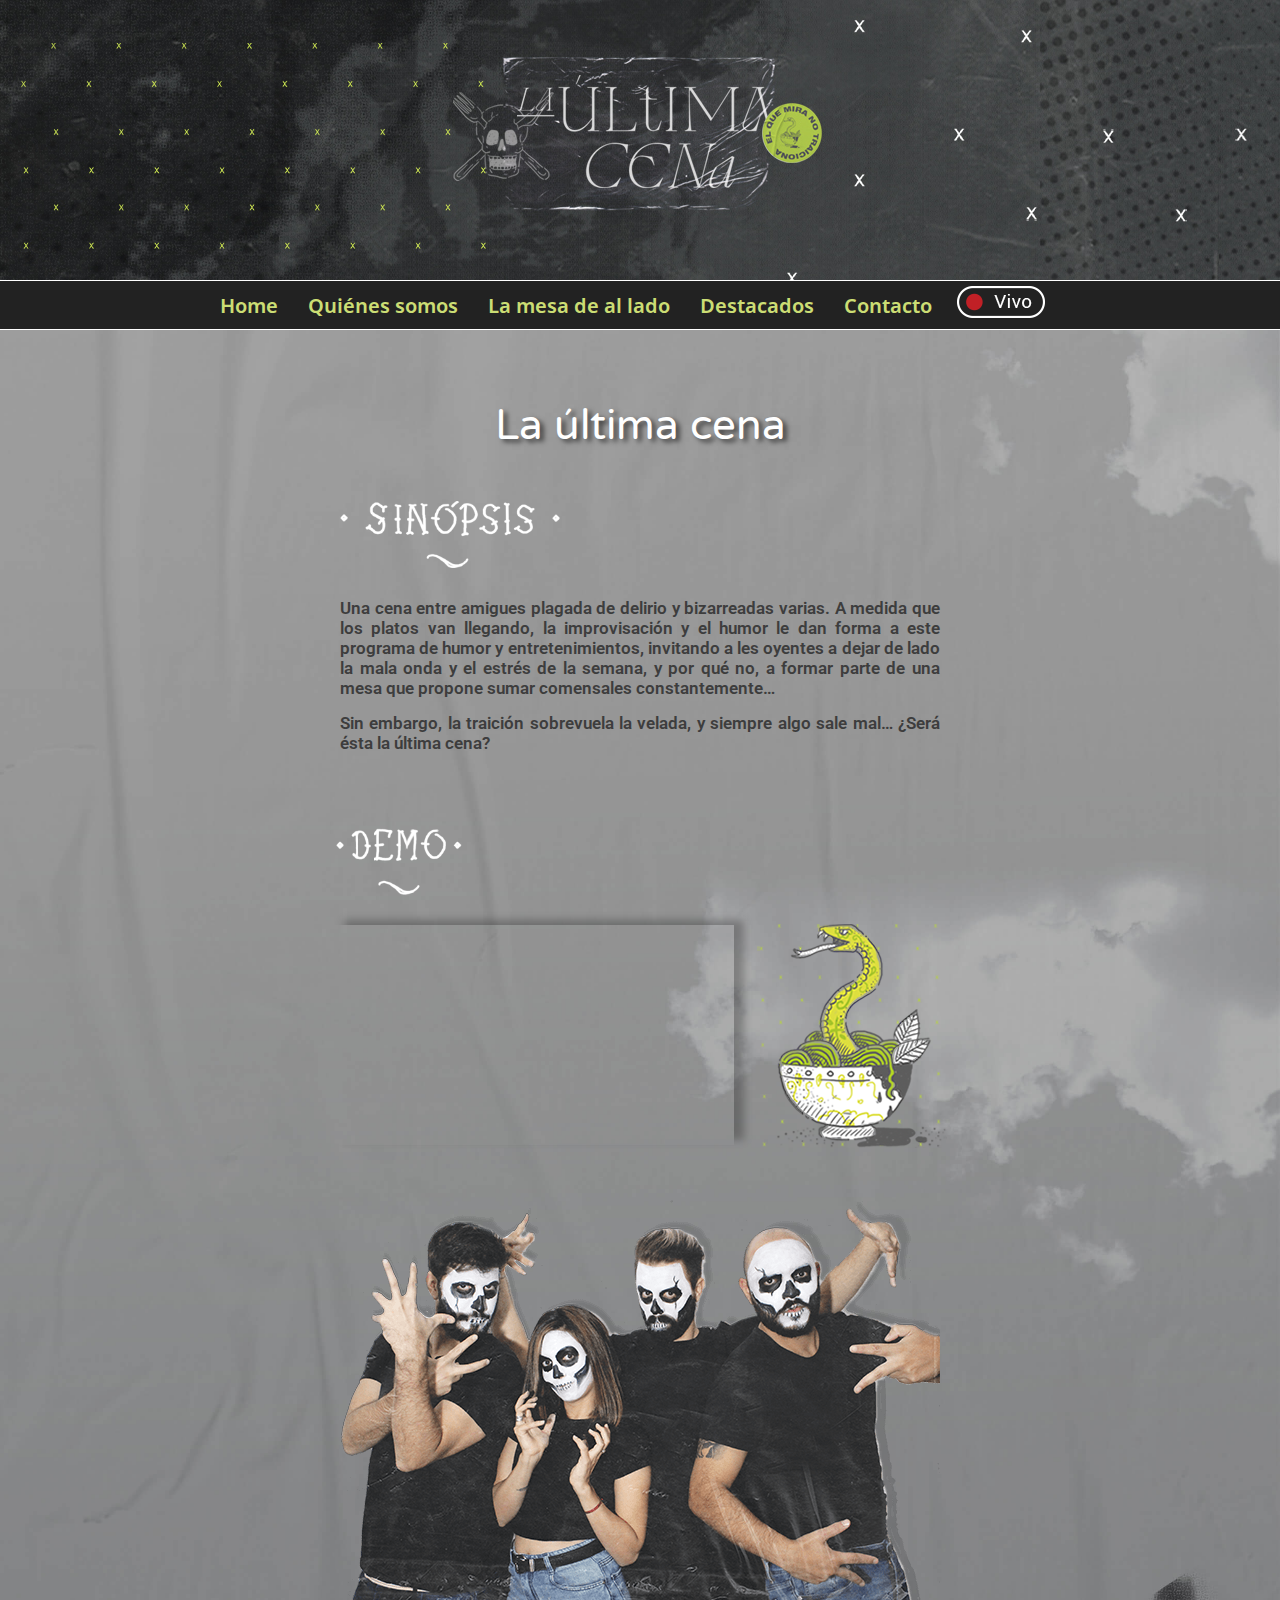
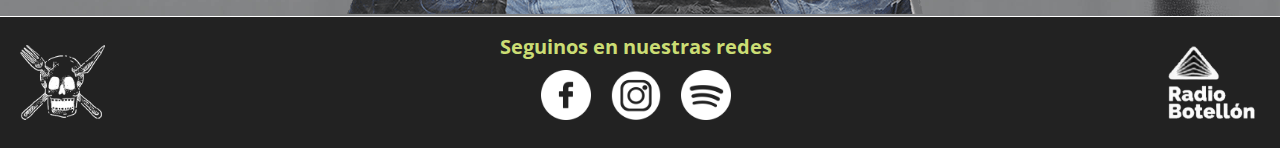
<file: index.html>
<!DOCTYPE html>
<html lang="es">

<head>
    <meta charset="UTF-8">
    <meta http-equiv="X-UA-Compatible" content="IE=edge">
    <meta name="viewport" content="width=device-width, initial-scale=1.0">
    <link href="https://cdn.jsdelivr.net/npm/bootstrap@5.0.2/dist/css/bootstrap.min.css" rel="stylesheet" integrity="sha384-EVSTQN3/azprG1Anm3QDgpJLIm9Nao0Yz1ztcQTwFspd3yD65VohhpuuCOmLASjC" crossorigin="anonymous">
    <link rel="stylesheet" href="https://cdnjs.cloudflare.com/ajax/libs/animate.css/4.1.1/animate.min.css"/>
    <link rel="stylesheet" href="./css/style.css">
    <link rel="shortcut icon" href="./img/favicon.png">
    <meta name="description" content="La última cena es un programa de humor y entretenimientos, plagado de delirio y bizarredas, que te invita a dejar de lado el estrés de la semana">
    <meta name="keywords" content="LA ULTIMA CENA, DEMO, HUMOR, RADIO">  
    <title>La última cena</title>
</head>

<body>
    <div class="grilla-index">
        <header>
            <nav>
                <ul>
                    <li><a href="./index.html">Home</a></li>
                    <li><a href="./secciones/quienesSomos.html">Quiénes somos</a></li>
                    <li><a href="./secciones/laMesaDeAlLado.html">La mesa de al lado</a></li>
                    <li><a href="./secciones/destacados.html">Destacados</a></li>
                    <li><a href="./secciones/contacto.html">Contacto</a></li>
                    <li class="vivo">
                        <a href="https://youtu.be/FveYMfj-dJQ" target="_blank"><img src="./img/vivo.png"
                        alt="link al vivo en youtube"></a>
                    </li>
                </ul>
            </nav>
        </header>

        <main class="main-index">
            <div class="main-index__grilla">
                <section class="titulo-index">
                    <h1 class="animate__animated animate__fadeInDown">La última cena</h1>
                </section>
                <section class="sinopsis">
                        <img src="./img/index/sinopsis.png" alt="Sinopsis">
                        <p class="sinopsis__texto">Una cena entre amigues plagada de delirio y bizarreadas varias. A medida que los platos van llegando, la improvisación y el humor le dan forma a este programa de humor y entretenimientos, invitando a les oyentes a dejar de lado la mala onda y el estrés de la semana, y por qué no, a formar parte de una mesa que propone sumar comensales constantemente…
                        </p>
                        <p class="sinopsis__texto">Sin embargo, la traición sobrevuela la velada, y siempre algo sale mal…
                        ¿Será ésta la última cena?
                        </p>
                </section>
                <section class="serpiente">
                    <picture>
                        <source media="(min-width: 1300px)" srcset="./img/index/serpiente-L.png">
                        <source media="(min-width: 768px)" srcset="./img/index/serpiente-M.png">
                        <source media="(min-width: 500px)" srcset="./img/index/serpiente-S.png">
                        <img src="./img/index/serpiente-XS.png" alt="Serpiente">
                    </picture>
                </section>

                <section class="demo">
                        <img src="./img/index/demo.png" alt="Demo">
                        <iframe src="https://player.vimeo.com/video/754058300?embedparameter=value" frameborder="0" allowfullscreen></iframe>
                </section>
                
                <section class="fotoPose">
                    <picture>
                        <source media="(min-width: 1024px)" srcset="./img/index/fotoPose-L.png">
                        <source media="(min-width: 768px)" srcset="./img/index/fotoPose-M.png">
                        <source media="(min-width: 500px)" srcset="./img/index/fotoPose-S.png">
                        <img src="./img/index/fotoPose-XS.png" alt="Foto Pose">
                    </picture>
                </section>
            </div>
        </main>

        <footer>
            <img src="./img/logoCalavera.png" alt="Logo programa">
            <div class="footer-redes">
                <h3>Seguinos en nuestras redes</h3>
                <div>
                    <a href="https://www.facebook.com/laultimacenaradio" target="_blank"><img src="./img/facebook.png" alt="Logo facebook"></a>
                    <a href="https://www.instagram.com/laultimacenafm/" target="_blank"><img src="./img/instagram.png" alt="Logo instagram"></a>
                    <a href="https://open.spotify.com/show/17M0n4ZuL0c2QqEfdHVclH" target="_blank"><img src="./img/spotify.png" alt="Logo spotify"></a>
                </div>
            </div>
            <img src="./img/logoBotellon.png" alt="Logo botellon">
        </footer>
    </div>
</body>

</html>
</file>
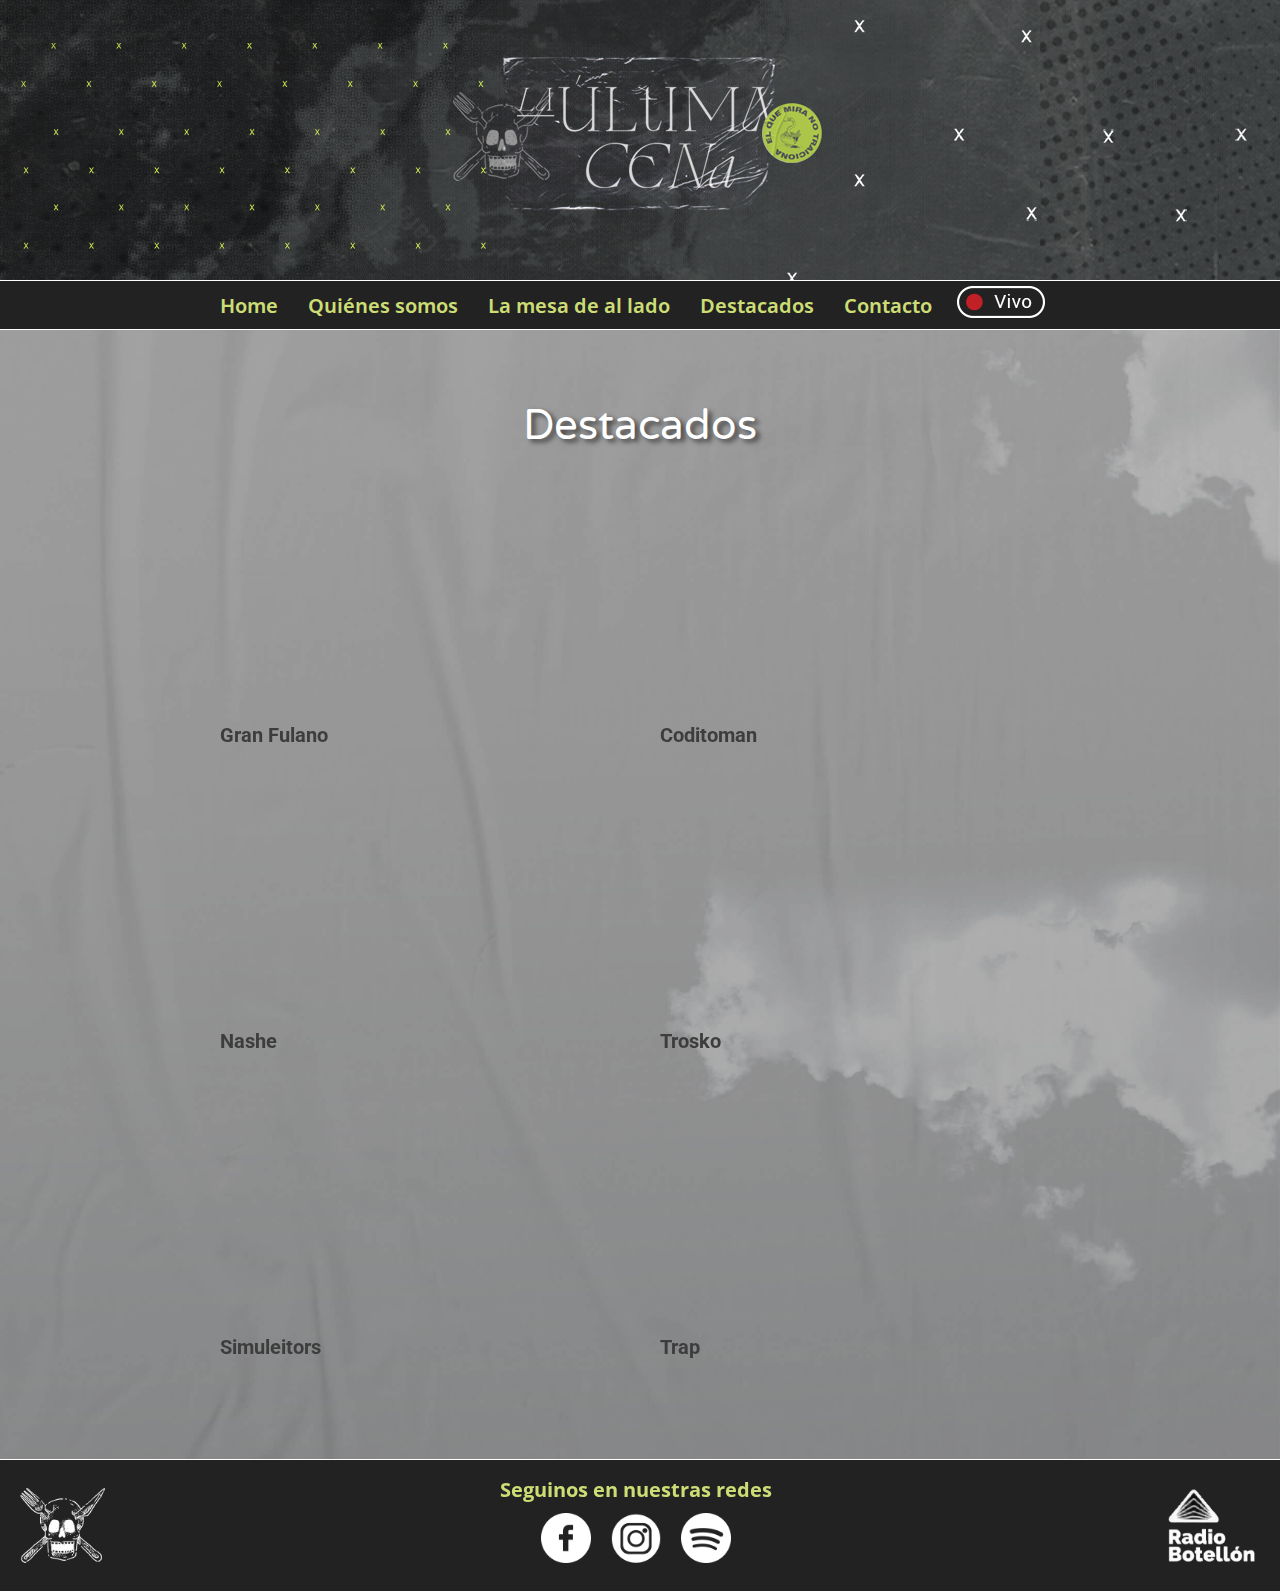
<file: secciones/destacados.html>
<!DOCTYPE html>
<html lang="es">

<head>
    <meta charset="UTF-8">
    <meta http-equiv="X-UA-Compatible" content="IE=edge">
    <meta name="viewport" content="width=device-width, initial-scale=1.0">
    <link href="https://cdn.jsdelivr.net/npm/bootstrap@5.0.2/dist/css/bootstrap.min.css" rel="stylesheet" integrity="sha384-EVSTQN3/azprG1Anm3QDgpJLIm9Nao0Yz1ztcQTwFspd3yD65VohhpuuCOmLASjC" crossorigin="anonymous">
    <link rel="stylesheet" href="../css/style.css">
    <link rel="shortcut icon" href="../img/favicon.png">
    <meta name="description" content="Reviví los momentos destacados de nuestro programa semanal La última cena">
    <meta name="keywords" content="DESTACADOS, MOMENTOS, VIDEOS, LA ULTIMA CENA"> 
    <title>Destacados | La última cena</title>
</head>

<body>
    <header>
        <nav>
            <ul>
                <li><a href="../index.html">Home</a></li>
                <li><a href="./quienesSomos.html">Quiénes somos</a></li>
                <li><a href="./laMesaDeAlLado.html">La mesa de al lado</a></li>
                <li><a href="./destacados.html">Destacados</a></li>
                <li><a href="./contacto.html">Contacto</a></li>
                <li class="vivo">
                    <a href="https://youtu.be/FveYMfj-dJQ" target="_blank"><img src="../img/vivo.png"
                    alt="link al vivo en youtube"></a>
                </li>
            </ul>
        </nav>
    </header>
    
    <main class="mainDestacados">
        <section class="destacados__texto">
            <h1>Destacados</h1>
        </section>
        <section class="videos">
            <div>
                <iframe src="https://www.youtube.com/embed/BxIaKuSciyw" title="YouTube video player" frameborder="0" allow="accelerometer; autoplay; clipboard-write; encrypted-media; gyroscope; picture-in-picture" allowfullscreen></iframe>
                <h2>Gran Fulano</h2>
            </div>
            <div>
                <iframe src="https://www.youtube.com/embed/Q9SmrCU_a_Y" title="YouTube video player" frameborder="0" allow="accelerometer; autoplay; clipboard-write; encrypted-media; gyroscope; picture-in-picture" allowfullscreen></iframe>
                <h2>Coditoman</h2>
            </div>
            <div>
                <iframe src="https://www.youtube.com/embed/2lsZ6nKaBfo" title="YouTube video player" frameborder="0" allow="accelerometer; autoplay; clipboard-write; encrypted-media; gyroscope; picture-in-picture" allowfullscreen></iframe>
                <h2>Nashe</h2>
            </div>
            <div>
                <iframe src="https://www.youtube.com/embed/Pk99doNbyJI" title="YouTube video player" frameborder="0" allow="accelerometer; autoplay; clipboard-write; encrypted-media; gyroscope; picture-in-picture" allowfullscreen></iframe>
                <h2>Trosko</h2>
            </div>
            <div>
                <iframe src="https://www.youtube.com/embed/ivpgSETmx6I" title="YouTube video player" frameborder="0" allow="accelerometer; autoplay; clipboard-write; encrypted-media; gyroscope; picture-in-picture" allowfullscreen></iframe>
                <h2>Simuleitors</h2>
            </div>
            <div>
                <iframe src="https://www.youtube.com/embed/vJLKV3jomXw" title="YouTube video player" frameborder="0" allow="accelerometer; autoplay; clipboard-write; encrypted-media; gyroscope; picture-in-picture" allowfullscreen></iframe>
                <h2>Trap</h2>
            </div>
        </section>
    </main>

    <footer>
        <img src="../img/logoCalavera.png" alt="Logo programa">
        <div class="footer-redes">
            <h3>Seguinos en nuestras redes</h3>
            <div>
                <a href="https://www.facebook.com/laultimacenaradio" target="_blank"><img src="../img/facebook.png" alt="Logo facebook"></a>
                <a href="https://www.instagram.com/laultimacenafm/" target="_blank"><img src="../img/instagram.png" alt="Logo instagram"></a>
                <a href="https://open.spotify.com/show/17M0n4ZuL0c2QqEfdHVclH" target="_blank"><img src="../img/spotify.png" alt="Logo spotify"></a>
            </div>
        </div>
        <img src="../img/logoBotellon.png" alt="Logo botellon">
    </footer>
</body>

</html>
</file>
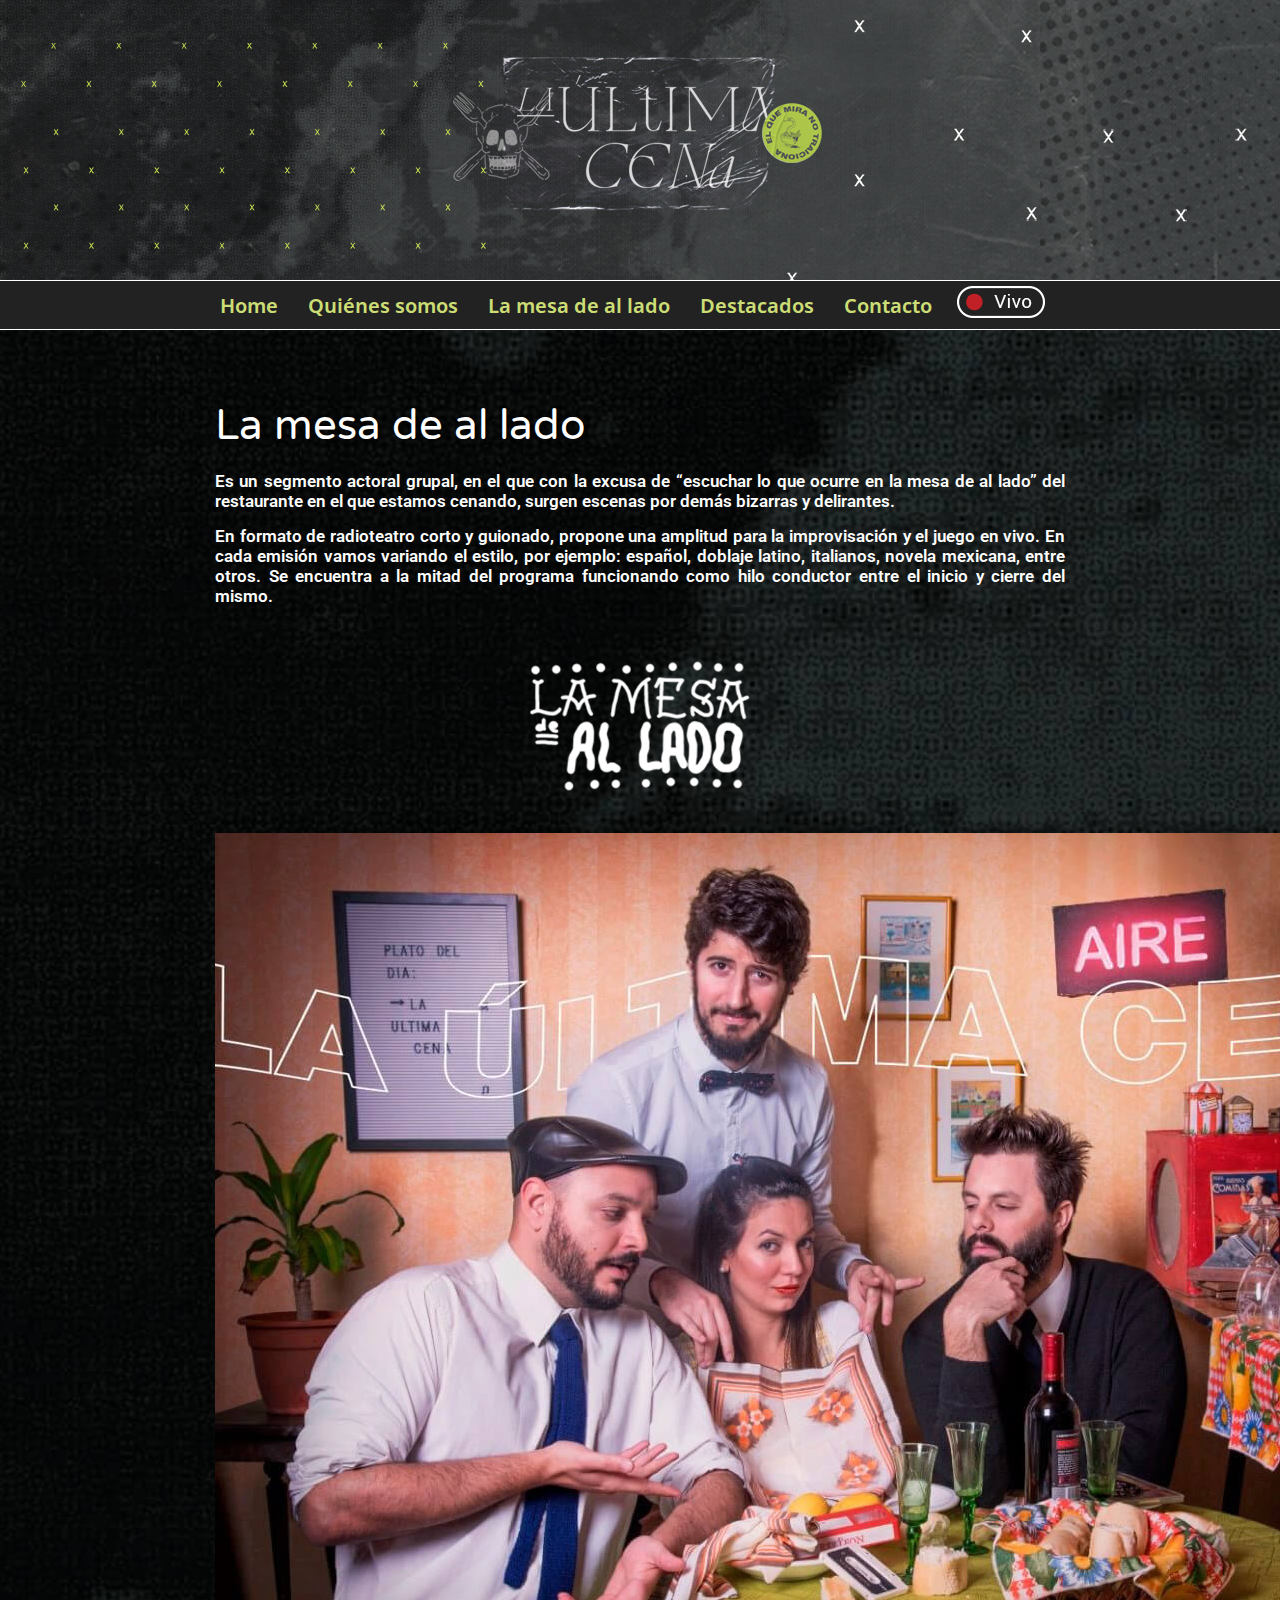
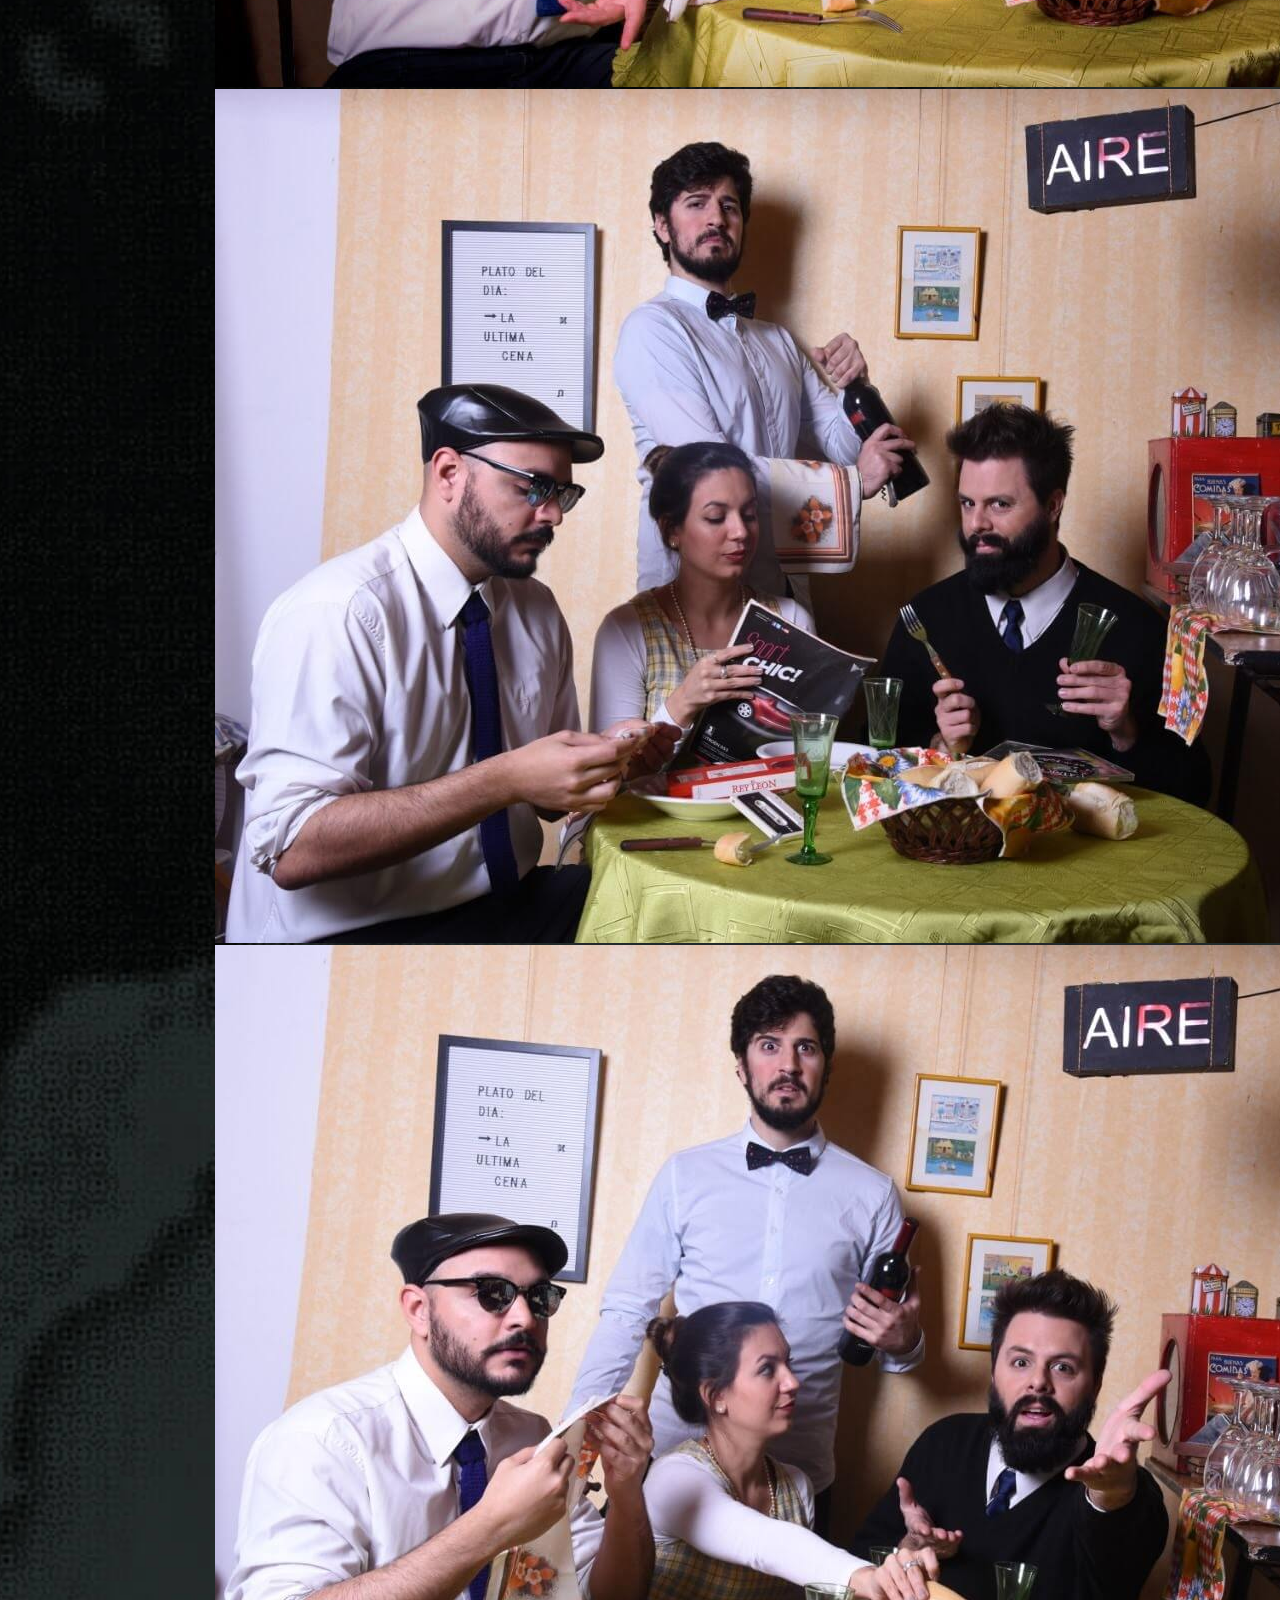
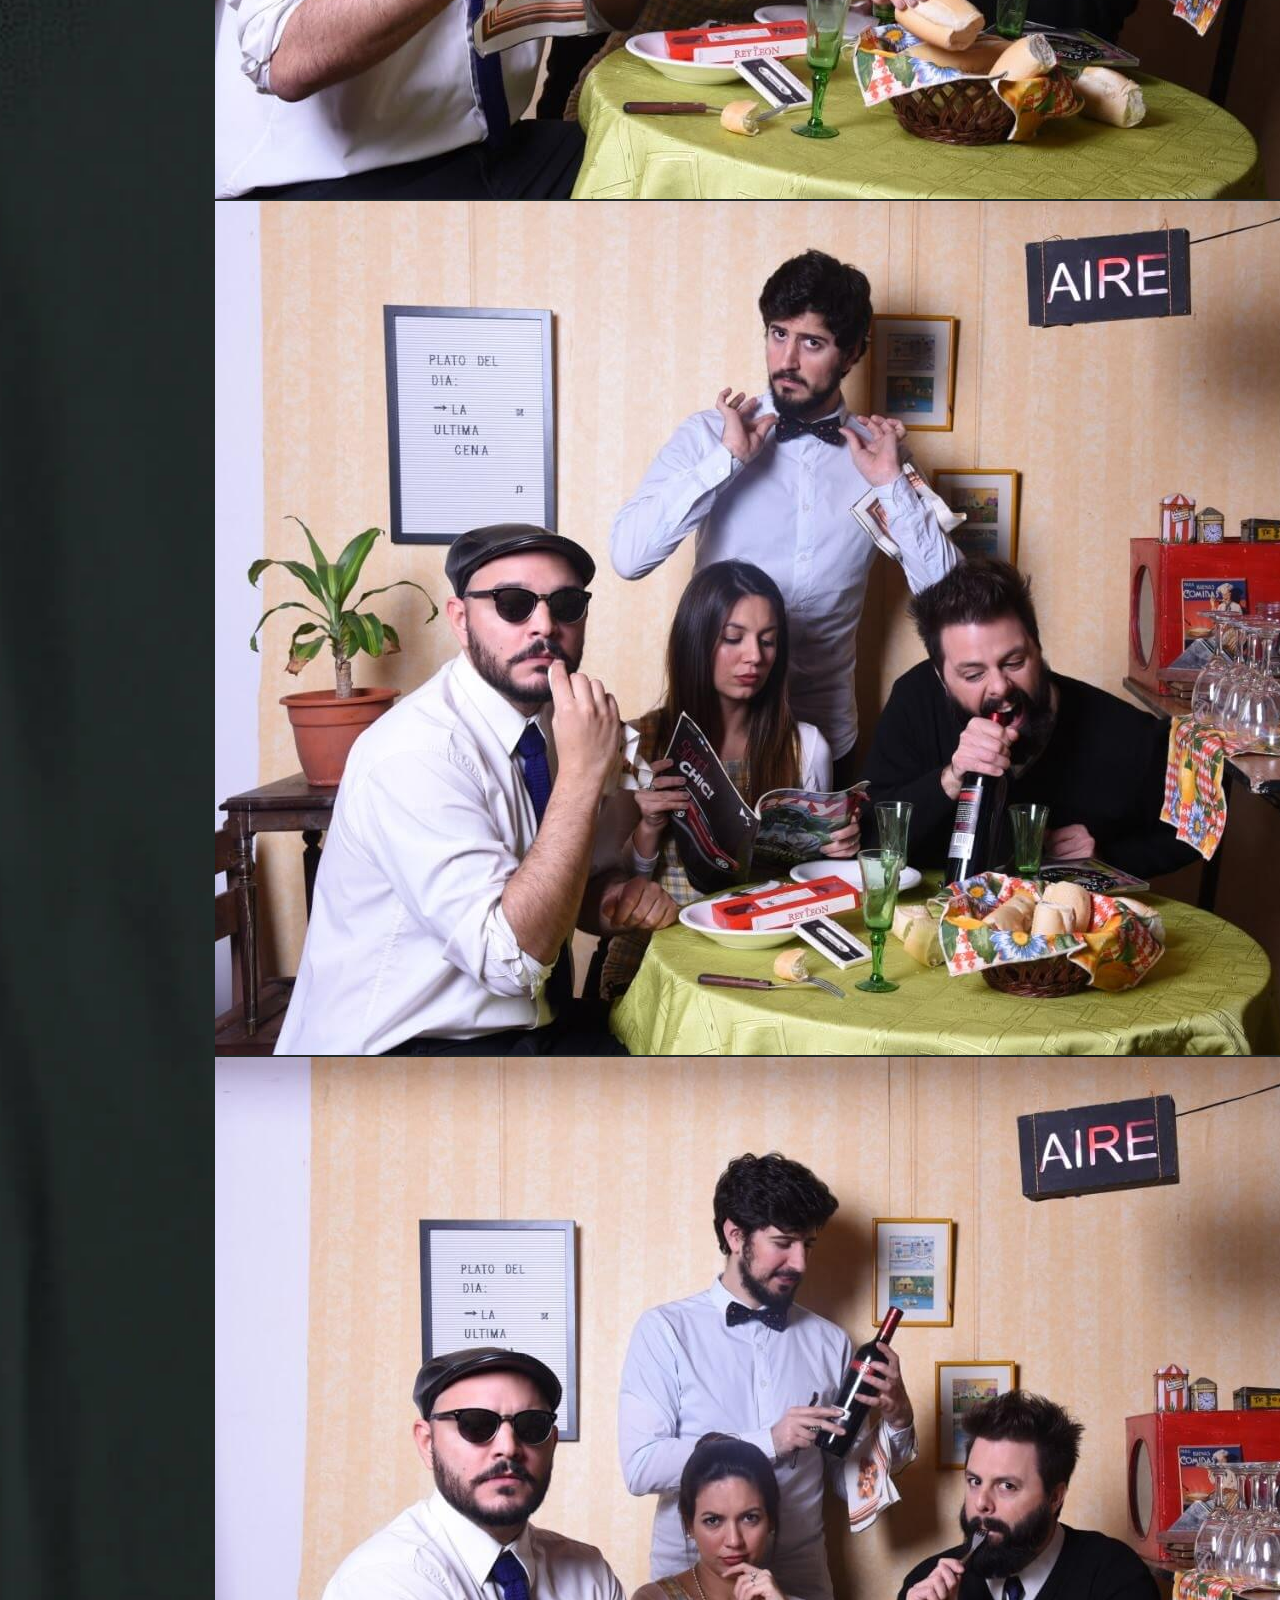
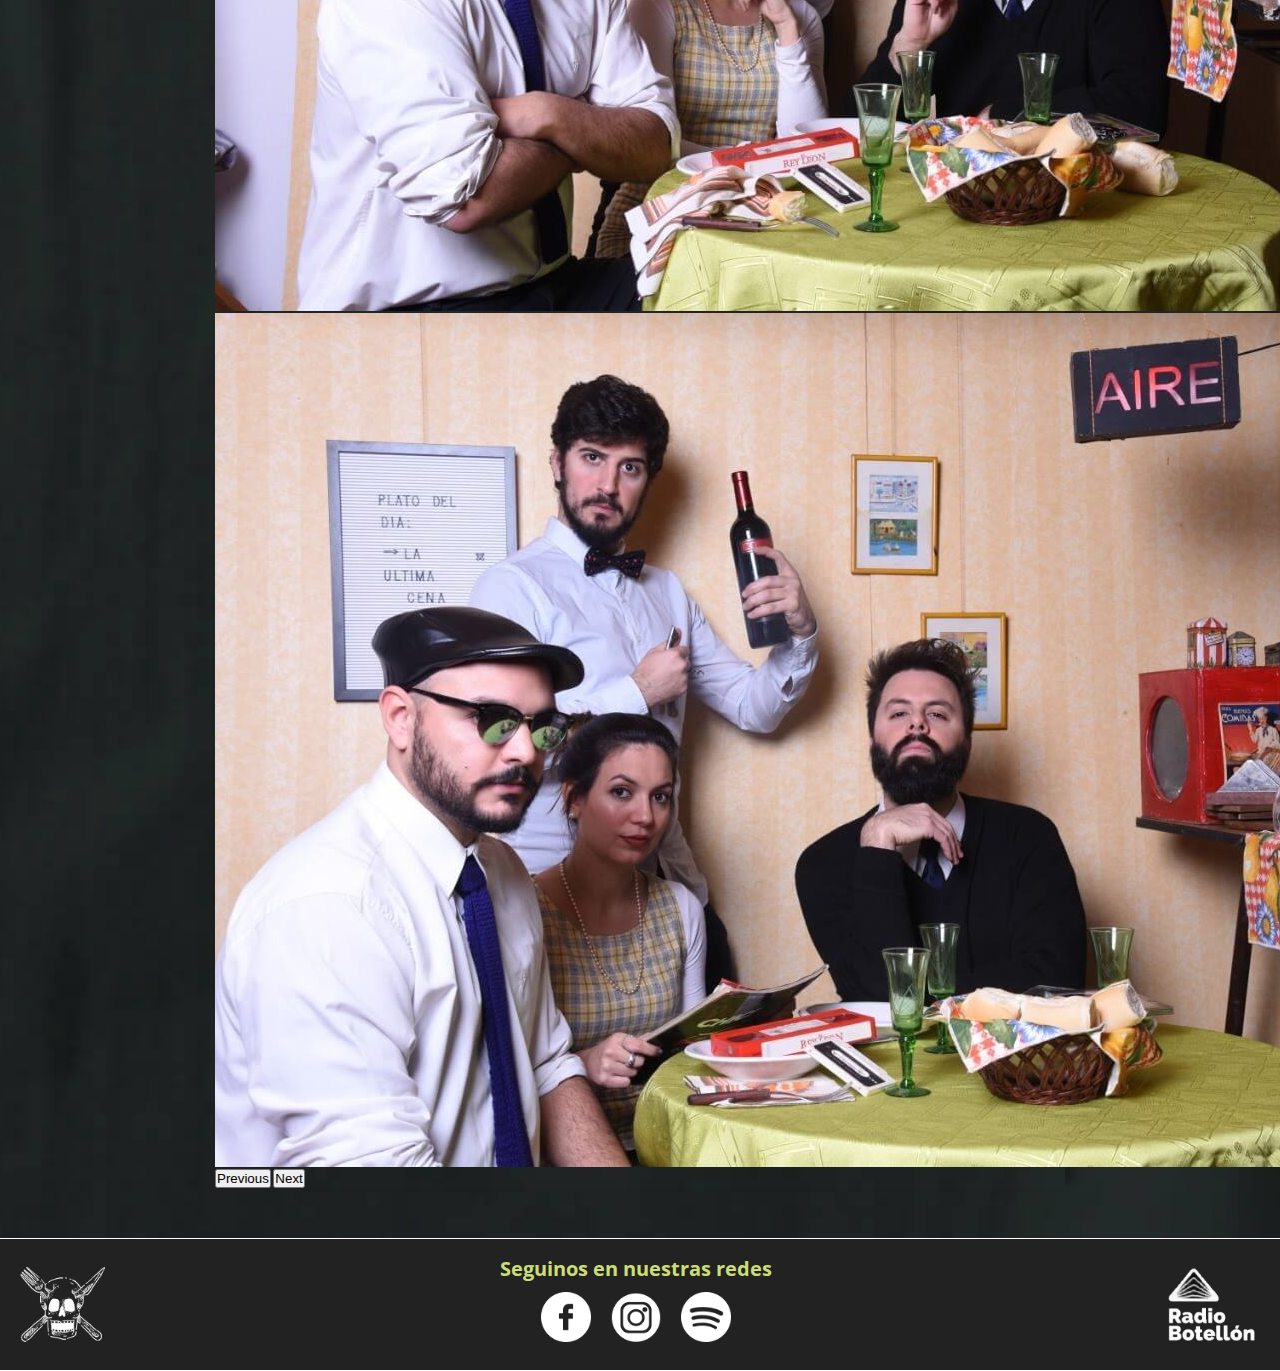
<file: secciones/laMesaDeAlLado.html>
<!DOCTYPE html>
<html lang="es">

<head>
    <meta charset="UTF-8">
    <meta http-equiv="X-UA-Compatible" content="IE=edge">
    <meta name="viewport" content="width=device-width, initial-scale=1.0">
    <link href="https://cdn.jsdelivr.net/npm/bootstrap@5.0.2/dist/css/bootstrap.min.css" rel="stylesheet" integrity="sha384-EVSTQN3/azprG1Anm3QDgpJLIm9Nao0Yz1ztcQTwFspd3yD65VohhpuuCOmLASjC" crossorigin="anonymous">
    <link rel="stylesheet" href="https://cdnjs.cloudflare.com/ajax/libs/animate.css/4.1.1/animate.min.css"/>
    <link rel="stylesheet" href="../css/style.css">
    <link rel="shortcut icon" href="../img/favicon.png"> 
    <meta name="description" content="La mesa de al lado es un segmento actoral grupal en formato de radio teatro corto, que propone una amplitud para la improvisación y el juego en vivo">
    <meta name="keywords" content="LA MESA DE AL LADO, IMPROVISACION, SEGMENTO, JUEGO">
    <title>La mesa de al lado | La última cena</title>
</head>

<body>
    <div class="grilla-mesaDeAlLado">
        <header>
            <nav>
                <ul>
                    <li><a href="../index.html">Home</a></li>
                    <li><a href="./quienesSomos.html">Quiénes somos</a></li>
                    <li><a href="./laMesaDeAlLado.html">La mesa de al lado</a></li>
                    <li><a href="./destacados.html">Destacados</a></li>
                    <li><a href="./contacto.html">Contacto</a></li>
                    <li class="vivo">
                        <a href="https://youtu.be/FveYMfj-dJQ" target="_blank"><img src="../img/vivo.png"
                        alt="link al vivo en youtube"></a>
                    </li>
                </ul>
            </nav>
        </header>
            
        <main class="main-mesa">
            <div class="main-mesa__grilla">
                <section class="mesa">
                    <h1 class="animate__animated animate__fadeInDown">La mesa de al lado</h1>
                    <p>Es un segmento actoral grupal, en el que con la excusa de “escuchar lo que ocurre en la mesa de al lado” del restaurante en el que estamos cenando, surgen escenas por demás bizarras y delirantes.</p>
                    <p>En formato de radioteatro corto y guionado, propone una amplitud para la improvisación y el juego en vivo. En cada emisión vamos variando el estilo, por ejemplo: español, doblaje latino, italianos, novela mexicana, entre otros. Se encuentra a la mitad del programa funcionando como hilo conductor entre el inicio y cierre del mismo. </p>           
                </section>
                <section class="tituloMesa-img">
                    <img src="../img/laMesaDeAlLado/laMesaDeAlLado.png" alt="La mesa de al lado">
                </section>
                <section class="album">
                    <div id="carouselExampleControls" class="carousel slide" data-bs-ride="carousel">
                        <div class="carousel-inner">
                        <div class="carousel-item active">
                            <img src="../img/laMesaDeAlLado/laMesaDeAlLado_foto01.jpg" class="d-block w-100" alt="Foto en la mesa">
                        </div>
                        <div class="carousel-item">
                            <img src="../img/laMesaDeAlLado/laMesaDeAlLado_foto02.jpg" class="d-block w-100" alt="Foto en la mesa">
                        </div>
                        <div class="carousel-item">
                            <img src="../img/laMesaDeAlLado/laMesaDeAlLado_foto03.jpg" class="d-block w-100" alt="Foto en la mesa">
                        </div>
                        <div class="carousel-item">
                            <img src="../img/laMesaDeAlLado/laMesaDeAlLado_foto04.jpg" class="d-block w-100" alt="Foto en la mesa">
                        </div>
                        <div class="carousel-item">
                            <img src="../img/laMesaDeAlLado/laMesaDeAlLado_foto05.jpg" class="d-block w-100" alt="Foto en la mesa">
                        </div>
                        <div class="carousel-item">
                            <img src="../img/laMesaDeAlLado/laMesaDeAlLado_foto06.jpg" class="d-block w-100" alt="Foto en la mesa">
                        </div>
                        </div>
                        <button class="carousel-control-prev" type="button" data-bs-target="#carouselExampleControls" data-bs-slide="prev">
                        <span class="carousel-control-prev-icon" aria-hidden="true"></span>
                        <span class="visually-hidden">Previous</span>
                        </button>
                        <button class="carousel-control-next" type="button" data-bs-target="#carouselExampleControls" data-bs-slide="next">
                        <span class="carousel-control-next-icon" aria-hidden="true"></span>
                        <span class="visually-hidden">Next</span>
                        </button>
                </section>
            </div>
        </main>

        <footer>
            <img src="../img/logoCalavera.png" alt="Logo programa">
            <div class="footer-redes">
                <h3>Seguinos en nuestras redes</h3>
                <div>
                    <a href="https://www.facebook.com/laultimacenaradio" target="_blank"><img src="../img/facebook.png" alt="Logo facebook"></a>
                    <a href="https://www.instagram.com/laultimacenafm/" target="_blank"><img src="../img/instagram.png" alt="Logo instagram"></a>
                    <a href="https://open.spotify.com/show/17M0n4ZuL0c2QqEfdHVclH" target="_blank"><img src="../img/spotify.png" alt="Logo spotify"></a>
                </div>
            </div>
            <img src="../img/logoBotellon.png" alt="Logo botellon">
        </footer>
    </div>

    <script src="https://cdn.jsdelivr.net/npm/bootstrap@5.0.2/dist/js/bootstrap.bundle.min.js" integrity="sha384-MrcW6ZMFYlzcLA8Nl+NtUVF0sA7MsXsP1UyJoMp4YLEuNSfAP+JcXn/tWtIaxVXM" crossorigin="anonymous"></script>
</body>

</html>
</file>
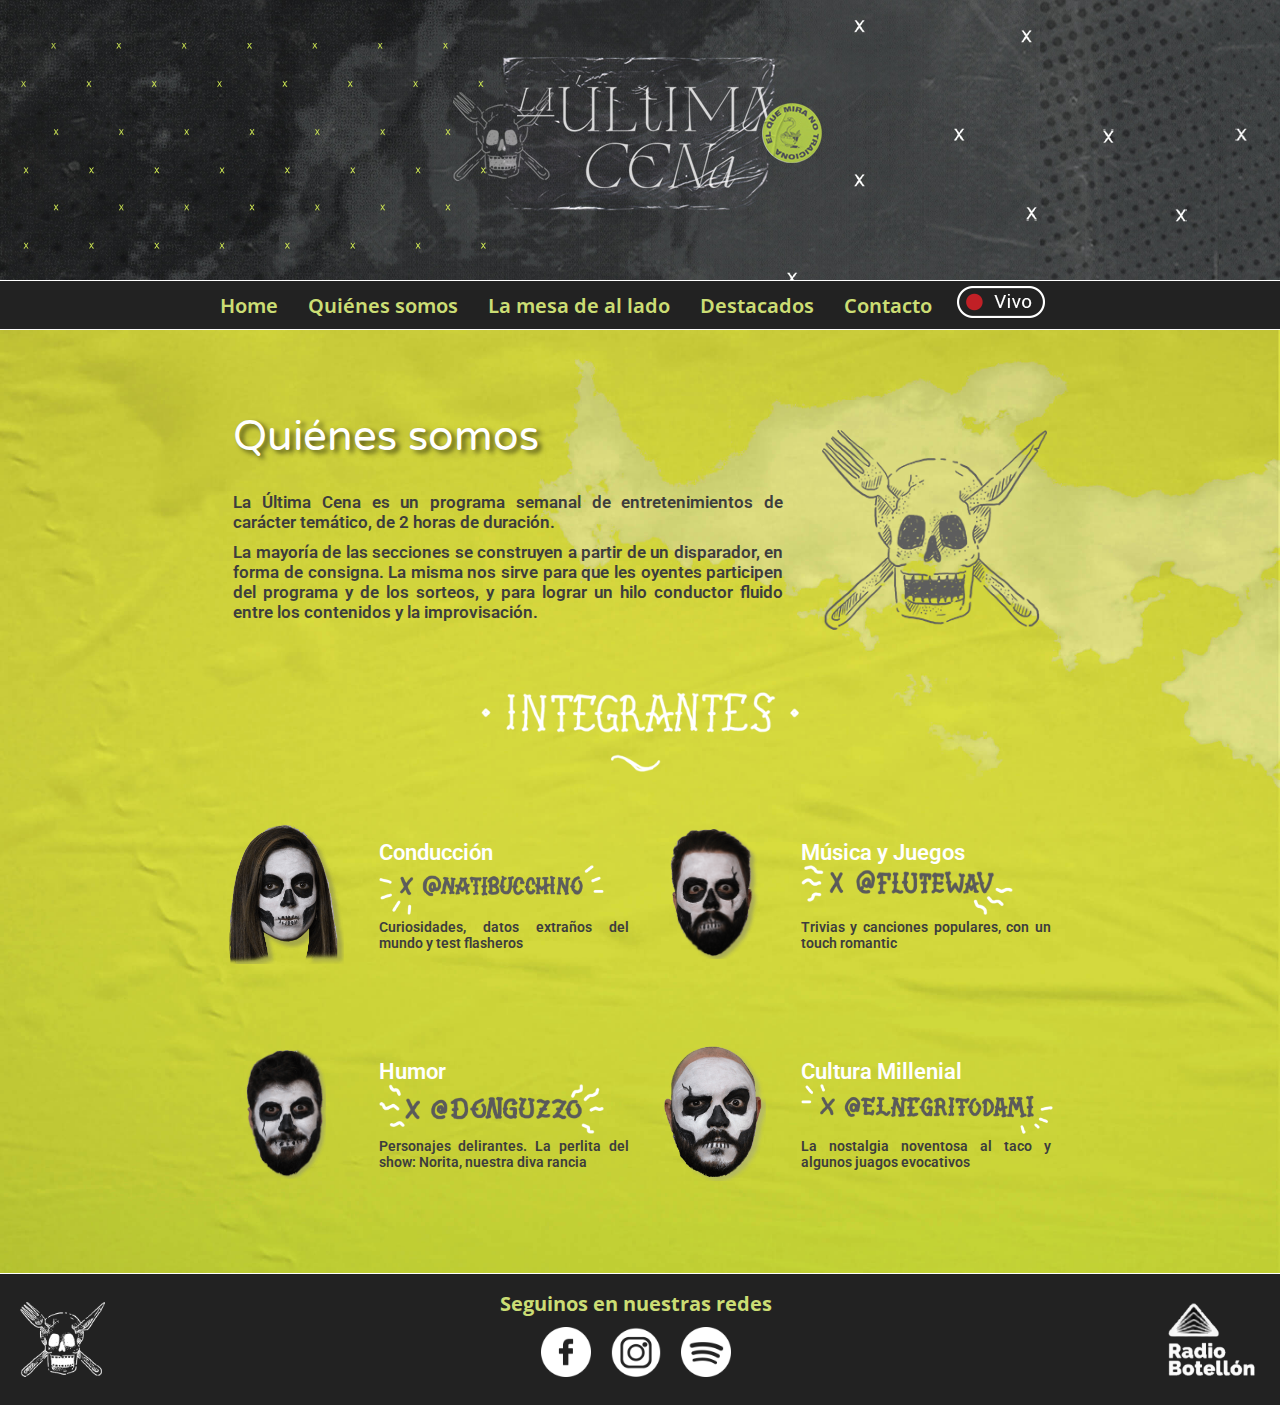
<file: secciones/quienesSomos.html>
<!DOCTYPE html>
<html lang="es">

<head>
    <meta charset="UTF-8">
    <meta http-equiv="X-UA-Compatible" content="IE=edge">
    <meta name="viewport" content="width=device-width, initial-scale=1.0">
    <link href="https://cdn.jsdelivr.net/npm/bootstrap@5.0.2/dist/css/bootstrap.min.css" rel="stylesheet" integrity="sha384-EVSTQN3/azprG1Anm3QDgpJLIm9Nao0Yz1ztcQTwFspd3yD65VohhpuuCOmLASjC" crossorigin="anonymous">
    <link rel="stylesheet" href="https://cdnjs.cloudflare.com/ajax/libs/animate.css/4.1.1/animate.min.css"/>
    <link rel="stylesheet" href="../css/style.css">
    <link rel="shortcut icon" href="../img/favicon.png"> 
    <meta name="description" content="La última cena es un programa semanal de 2 horas de duración. Sus integrantes son @natibucchino @flutewav @donguzzo y @elnegritodami">
    <meta name="keywords" content="LA ULTIMA CENA, QUIENES SOMOS, INTEGRANTES, CULTURA, CONDUCCION, MUSICA, JUEGOS, CULTURA">
    <title>Quiénes somos | La última cena</title>
</head>

<body>
    <div class="grilla-quienesSomos">
        <header>
            <nav>
                <ul>
                    <li>
                        <a href="../index.html">Home</a>
                    </li>
                    <li><a href="./quienesSomos.html">Quiénes somos</a></li>
                    <li><a href="./laMesaDeAlLado.html">La mesa de al lado</a></li>
                    <li><a href="./destacados.html">Destacados</a></li>
                    <li><a href="./contacto.html">Contacto</a></li>
                    <li class="vivo">
                        <a href="https://youtu.be/FveYMfj-dJQ" target="_blank"><img src="../img/vivo.png"
                        alt="link al vivo en youtube"></a>
                    </li>
                </ul>
            </nav>
        </header>

        <main class="main-quienesSomos">
            <div class="main-quienesSomos__grilla">
                <section class="quienesSomos">
                        <h1 class="animate__animated animate__fadeInDown">Quiénes somos</h1>
                        <p>La Última Cena es un programa semanal de entretenimientos de carácter temático, de 2 horas de duración.</p> 
                        <p>La mayoría de las secciones se construyen a partir de un disparador, en forma de consigna. La misma nos sirve para que les oyentes participen del programa y de los sorteos, y para lograr un hilo conductor fluido entre los contenidos y la improvisación.</p>
                </section>

                <section class="fotoCalavera">
                    <img src="../img/quienesSomos/calavera.png" alt="Foto calavera">
                </section>    

                <section class="integrantes">
                    <div class="integrantes-titulo">
                        <img src="../img/quienesSomos/integrantes.png" alt="Integrantes">
                    </div>

                    <div class="integrantes-grilla">
                        <div class="fotoCara caraNati">
                            <img src="../img/quienesSomos/caraNati.png" alt="Cara Nati">
                        </div>
                        <div class="datos datosNati">
                            <h2>Conducción</h2>
                            <a href="https://www.instagram.com/natibucchino/" target="_blank">
                                <img src="../img/quienesSomos/natiBucchino.png" alt="@natibucchino">
                            </a>
                            <p>Curiosidades, datos extraños del mundo y test flasheros</p>
                        </div>

                        <div class="fotoCara caraFlute">
                            <img src="../img/quienesSomos/caraFlute.png" alt="Cara Flute">
                        </div>
                        <div class="datos datosFlute">
                            <h2>Música y Juegos</h2>
                            <a href="https://www.instagram.com/flutewav/" target="_blank">
                                <img src="../img/quienesSomos/flutewav.png" alt="@flutewav">
                            </a>
                            <p>Trivias y canciones populares, con un touch romantic</p>
                        </div>

                        <div class="fotoCara caraFranco">
                            <img src="../img/quienesSomos/caraFranco.png" alt="Cara Franco">
                        </div>
                        <div class="datos datosFranco">
                            <h2>Humor</h2>
                            <a href="https://www.instagram.com/donguzzo/" target="_blank">
                                <img src="../img/quienesSomos/donGuzzo.png" alt="@donguzzo">
                            </a>
                            <p>Personajes delirantes. La perlita del show: Norita, nuestra diva rancia</p>
                        </div>

                        <div class="fotoCara caraDami">
                            <img src="../img/quienesSomos/caraDami.png" alt="Cara Dami">
                        </div>
                        <div class="datos datosDami">
                            <h2>Cultura Millenial</h2>
                            <a href="https://www.instagram.com/elnegritodami/" target="_blank">
                                <img src="../img/quienesSomos/elNegritoDami.png" alt="@elnegritodami">
                            </a> 
                            <p>La nostalgia noventosa al taco y algunos juagos evocativos</p>
                        </div>
                    </div>
                </section>
            </div>
        </main>

        <footer>
            <img src="../img/logoCalavera.png" alt="Logo programa">
            <div class="footer-redes">
                <h3>Seguinos en nuestras redes</h3>
                <div>
                    <a href="https://www.facebook.com/laultimacenaradio" target="_blank"><img src="../img/facebook.png" alt="Logo facebook"></a>
                    <a href="https://www.instagram.com/laultimacenafm/" target="_blank"><img src="../img/instagram.png" alt="Logo instagram"></a>
                    <a href="https://open.spotify.com/show/17M0n4ZuL0c2QqEfdHVclH" target="_blank"><img src="../img/spotify.png" alt="Logo spotify"></a>
                </div>
            </div>
            <img src="../img/logoBotellon.png" alt="Logo botellon">
        </footer>
    </div>
</body>

</html>
</file>
<file: css/style.css>
@import url("https://fonts.googleapis.com/css2?family=Asap:wght@400;500;600;700&family=Open+Sans:wght@400;500;600;700&family=Roboto:wght@100;300;400;500;700&family=Varela+Round&display=swap");
* {
  padding: 0;
  margin: 0;
  box-sizing: content-box;
}

html {
  font-size: 62.5%;
}

a {
  text-decoration: none;
}

header {
  padding-top: 18rem;
  background: url("../img/header-XS.jpg") #000000;
  background-position: top center;
  grid-area: header;
}
header nav {
  font-family: "Open Sans", sans-serif;
  font-weight: 650;
  font-size: 2rem;
  background-color: rgb(34, 34, 34);
}
header nav ul {
  border: 0.05rem white solid;
  border-left: 0;
  border-right: 0;
  list-style: none;
  display: flex;
  flex-direction: column;
  justify-content: center;
  align-items: center;
  padding: 0em;
  margin: 0;
}
header nav ul li {
  padding: 0.5rem 0rem 0.5rem 0rem;
}
header nav ul li a {
  color: #cbdd74;
  transition: color 0.5s;
}
header nav ul li a:hover {
  color: #469100;
}
header nav ul .vivo {
  padding: 0.5rem 0rem 0.5rem 0rem;
}
header nav ul .vivo a img {
  transition: all 0.5s;
}
header nav ul .vivo a img:hover {
  transform: scale(1.1);
}

@media (min-width: 500px) {
  header {
    padding-top: 22rem;
    background: url("../img/header-S.jpg") #000000;
    background-position: top center;
  }
}
@media (min-width: 768px) {
  header {
    padding-top: 28rem;
    background: url("../img/header.jpg") #000000;
    background-position: top center;
  }
}
@media (min-width: 1024px) {
  header nav ul {
    flex-direction: row;
    justify-content: center;
    align-items: center;
    padding: 0.5rem 3rem 0.5rem 0rem;
  }
  header nav ul li {
    padding: 0rem 1.5rem 0rem 1.5rem;
  }
  header nav ul .vivo {
    padding: 0rem 0rem 0rem 1rem;
  }
}
@media (min-width: 300px) {
  .grilla-index main {
    padding: 7rem 1rem 0rem 1rem;
  }
  .grilla-index {
    display: grid;
    grid-template-areas: "header" "mainIndex" "footer";
  }
  .grilla-index main {
    background: url("../img/index/fondoIndex.jpg") #a7a7a7;
    background-position: top center;
    background-size: cover;
    grid-area: mainIndex;
  }
  .grilla-index main .main-index__grilla {
    display: grid;
    -moz-column-gap: 2rem;
         column-gap: 2rem;
    row-gap: 5rem;
    grid-template-areas: "titulo" "sinopsis" "serpiente" "demo" "fotoCalaveras";
    justify-content: center;
    justify-items: center;
  }
  .grilla-index main .main-index__grilla .titulo-index {
    grid-area: titulo;
  }
  .grilla-index main .main-index__grilla .titulo-index h1 {
    color: white;
    font-family: "Varela Round", sans-serif;
    font-size: 3rem;
    font-weight: 400;
    margin-bottom: 0;
    text-shadow: 4px 3px 5px rgba(0, 0, 0, 0.6);
  }
  .grilla-index main .main-index__grilla .sinopsis {
    grid-area: sinopsis;
    display: flex;
    flex-direction: column;
    align-items: center;
    justify-content: center;
    width: 22rem;
  }
  .grilla-index main .main-index__grilla .sinopsis img {
    width: 16rem;
    margin-bottom: 3rem;
  }
  .grilla-index main .main-index__grilla .sinopsis p {
    font-family: "Roboto", sans-serif;
    font-size: 1.4rem;
    font-weight: 600;
    text-align: justify;
    color: #3d3d3d;
    margin-bottom: 1.5rem;
    text-align: justify;
  }
  .grilla-index main .main-index__grilla .serpiente {
    margin-top: 1rem;
    grid-area: serpiente;
    align-self: center;
    justify-self: center;
  }
  .grilla-index main .main-index__grilla .demo {
    display: flex;
    flex-direction: column;
    align-items: center;
    margin-top: 1rem;
  }
  .grilla-index main .main-index__grilla .demo img {
    width: 10rem;
    margin-bottom: 3rem;
  }
  .grilla-index main .main-index__grilla .demo iframe {
    width: 24rem;
    height: 13rem;
    box-shadow: 10px -5px 8px 0px rgba(0, 0, 0, 0.26);
    -webkit-box-shadow: 10px -5px 8px 0px rgba(0, 0, 0, 0.26);
    -moz-box-shadow: 10px -5px 8px 0px rgba(0, 0, 0, 0.26);
  }
  .grilla-index main .main-index__grilla .fotoPose {
    margin-top: 2rem;
    grid-area: fotoCalaveras;
    justify-self: center;
    align-self: flex-end;
  }
}
@media (min-width: 500px) {
  .grilla-index main {
    padding: 7rem 5rem 0rem 5rem;
  }
  .grilla-index main .main-index__grilla .titulo-index h1 {
    color: white;
    font-family: "Varela Round", sans-serif;
    font-size: 4.2rem;
    font-weight: 400;
    margin-bottom: 0;
    text-shadow: 4px 3px 5px rgba(0, 0, 0, 0.6);
  }
  .grilla-index main .main-index__grilla .sinopsis {
    align-items: flex-start;
    width: 40rem;
  }
  .grilla-index main .main-index__grilla .sinopsis img {
    width: 20rem;
  }
  .grilla-index main .main-index__grilla .sinopsis p {
    font-family: "Roboto", sans-serif;
    font-size: 1.7rem;
    font-weight: 600;
    text-align: justify;
  }
  .grilla-index main .main-index__grilla .demo {
    align-items: flex-start;
  }
  .grilla-index main .main-index__grilla .demo img {
    width: 12rem;
  }
  .grilla-index main .main-index__grilla .demo iframe {
    width: 40rem;
    height: 22rem;
  }
}
@media (min-width: 768px) {
  .grilla-index main {
    padding: 7rem 6rem 0rem 6rem;
  }
  .grilla-index main .main-index__grilla {
    grid-template-areas: "titulo titulo" "sinopsis sinopsis" "demo serpiente" "fotoCalaveras fotoCalaveras";
  }
  .grilla-index main .main-index__grilla .sinopsis {
    width: 60rem;
  }
  .grilla-index main .main-index__grilla .sinopsis img {
    width: 22rem;
  }
  .grilla-index main .main-index__grilla .serpiente {
    margin: 0;
    align-self: end;
  }
  .grilla-index main .main-index__grilla .demo {
    margin-bottom: 0.5rem;
    align-self: end;
  }
  .grilla-index main .main-index__grilla .demo img {
    width: 13rem;
  }
  .grilla-index main .main-index__grilla .fotoPose {
    margin: 0rem;
  }
}
@media (min-width: 1024px) {
  .grilla-index main .main-index__grilla .sinopsis {
    width: 60rem;
  }
}
@media (min-width: 1300px) {
  .grilla-index main .main-index__grilla {
    grid-template-areas: "titulo titulo" "sinopsis serpiente" "fotoCalaveras demo";
    align-items: center;
  }
  .grilla-index main .main-index__grilla .sinopsis {
    width: 50rem;
  }
  .grilla-index main .main-index__grilla .sinopsis img {
    width: 24rem;
  }
  .grilla-index main .main-index__grilla .demo {
    margin-bottom: 2rem;
  }
  .grilla-index main .main-index__grilla .demo img {
    width: 15rem;
  }
  .grilla-index main .main-index__grilla .demo iframe {
    width: 50rem;
    height: 28rem;
  }
}
@media (min-width: 300px) {
  .grilla-quienesSomos {
    display: grid;
    grid-template-areas: "header" "mainQuienesSomos" "footer";
  }
  .grilla-quienesSomos main {
    background: url("../img/quienesSomos/fondoQuienesSomos.jpg") #bdc945;
    background-size: cover;
    background-position: top center;
    grid-area: mainQuienesSomos;
    padding: 7rem 1rem 5rem 1rem;
  }
  .grilla-quienesSomos main .main-quienesSomos__grilla {
    display: grid;
    grid-template-areas: "quienesSomos" "fotoCalavera" "integrantes";
    justify-items: center;
    justify-content: center;
  }
  .grilla-quienesSomos main .main-quienesSomos__grilla .quienesSomos {
    padding: 0rem 0rem 4rem 0rem;
    grid-area: quienesSomos;
    width: 22rem;
    display: flex;
    flex-direction: column;
    align-items: center;
  }
  .grilla-quienesSomos main .main-quienesSomos__grilla .quienesSomos h1 {
    color: white;
    font-family: "Varela Round", sans-serif;
    font-size: 3rem;
    font-weight: 400;
    margin-bottom: 2rem;
    text-shadow: 4px 3px 5px rgba(0, 0, 0, 0.6);
  }
  .grilla-quienesSomos main .main-quienesSomos__grilla .quienesSomos p {
    color: #3d3d3d;
    font-family: "Roboto", sans-serif;
    font-size: 1.4rem;
    font-weight: 600;
    text-align: justify;
    padding-top: 1rem;
  }
  .grilla-quienesSomos main .main-quienesSomos__grilla .fotoCalavera {
    padding: 3rem 0rem 4rem 0rem;
    grid-area: fotoCalavera;
  }
  .grilla-quienesSomos main .main-quienesSomos__grilla .fotoCalavera img {
    height: 14rem;
  }
  .grilla-quienesSomos main .main-quienesSomos__grilla .integrantes {
    padding: 6rem 0rem 4rem 0rem;
    grid-area: integrantes;
    display: flex;
    flex-direction: column;
    align-items: center;
  }
  .grilla-quienesSomos main .main-quienesSomos__grilla .integrantes .integrantes-titulo img {
    height: 6rem;
  }
  .grilla-quienesSomos main .main-quienesSomos__grilla .integrantes .integrantes-grilla {
    display: grid;
    grid-template-areas: "caraNati" "datosNati" "caraFlute" "datosFlute" "caraFranco" "datosFranco" "caraDami" "datosDami";
    row-gap: 2rem;
    justify-items: center;
    align-items: center;
    margin-top: 5rem;
  }
  .grilla-quienesSomos main .main-quienesSomos__grilla .integrantes .integrantes-grilla .fotoCara img {
    margin-top: 1.5rem;
    height: 11.5rem;
  }
  .grilla-quienesSomos main .main-quienesSomos__grilla .integrantes .integrantes-grilla .caraNati {
    grid-area: caraNati;
  }
  .grilla-quienesSomos main .main-quienesSomos__grilla .integrantes .integrantes-grilla .caraNati img {
    height: 12.5rem;
  }
  .grilla-quienesSomos main .main-quienesSomos__grilla .integrantes .integrantes-grilla .caraFlute {
    grid-area: caraFlute;
  }
  .grilla-quienesSomos main .main-quienesSomos__grilla .integrantes .integrantes-grilla .caraFranco {
    grid-area: caraFranco;
  }
  .grilla-quienesSomos main .main-quienesSomos__grilla .integrantes .integrantes-grilla .caraDami {
    grid-area: caraDami;
  }
  .grilla-quienesSomos main .main-quienesSomos__grilla .integrantes .integrantes-grilla .caraDami img {
    height: 12rem;
  }
  .grilla-quienesSomos main .main-quienesSomos__grilla .integrantes .integrantes-grilla .datos {
    width: 16rem;
    display: flex;
    flex-direction: column;
    align-items: center;
  }
  .grilla-quienesSomos main .main-quienesSomos__grilla .integrantes .integrantes-grilla .datos h2 {
    font-family: "Roboto", sans-serif;
    color: white;
    font-size: 1.8rem;
    font-weight: 600;
  }
  .grilla-quienesSomos main .main-quienesSomos__grilla .integrantes .integrantes-grilla .datos a img {
    height: 3.5rem;
    padding-bottom: 0.2rem;
    transition: all 0.3s;
  }
  .grilla-quienesSomos main .main-quienesSomos__grilla .integrantes .integrantes-grilla .datos a img:hover {
    transform: scale(1.1);
  }
  .grilla-quienesSomos main .main-quienesSomos__grilla .integrantes .integrantes-grilla .datos p {
    color: #3d3d3d;
    font-family: "Roboto", sans-serif;
    font-size: 1.1rem;
    font-weight: 600;
    text-align: justify;
    text-align: center;
  }
  .grilla-quienesSomos main .main-quienesSomos__grilla .integrantes .integrantes-grilla .datosNati {
    grid-area: datosNati;
  }
  .grilla-quienesSomos main .main-quienesSomos__grilla .integrantes .integrantes-grilla .datosFlute {
    grid-area: datosFlute;
  }
  .grilla-quienesSomos main .main-quienesSomos__grilla .integrantes .integrantes-grilla .datosFranco {
    grid-area: datosFranco;
  }
  .grilla-quienesSomos main .main-quienesSomos__grilla .integrantes .integrantes-grilla .datosDami {
    grid-area: datosDami;
  }
}
@media (min-width: 500px) {
  .grilla-quienesSomos main {
    padding: 7rem 3rem 5rem 3rem;
  }
  .grilla-quienesSomos main .main-quienesSomos__grilla .quienesSomos {
    width: 40rem;
  }
  .grilla-quienesSomos main .main-quienesSomos__grilla .quienesSomos h1 {
    color: white;
    font-family: "Varela Round", sans-serif;
    font-size: 4.2rem;
    font-weight: 400;
    margin-bottom: 2rem;
    text-shadow: 4px 3px 5px rgba(0, 0, 0, 0.6);
  }
  .grilla-quienesSomos main .main-quienesSomos__grilla .quienesSomos p {
    font-family: "Roboto", sans-serif;
    font-size: 1.7rem;
    font-weight: 600;
    text-align: justify;
  }
  .grilla-quienesSomos main .main-quienesSomos__grilla .fotoCalavera {
    padding: 3rem 0rem 4rem 0rem;
    grid-area: fotoCalavera;
  }
  .grilla-quienesSomos main .main-quienesSomos__grilla .fotoCalavera img {
    height: 20rem;
  }
  .grilla-quienesSomos main .main-quienesSomos__grilla .integrantes .integrantes-titulo img {
    height: 8rem;
  }
  .grilla-quienesSomos main .main-quienesSomos__grilla .integrantes .integrantes-grilla {
    grid-template-areas: "caraNati datosNati" "caraFlute datosFlute" "caraFranco datosFranco" "caraDami datosDami";
    row-gap: 8rem;
    -moz-column-gap: 2rem;
         column-gap: 2rem;
  }
  .grilla-quienesSomos main .main-quienesSomos__grilla .integrantes .integrantes-grilla .fotoCara img {
    margin: 0;
    height: 13rem;
  }
  .grilla-quienesSomos main .main-quienesSomos__grilla .integrantes .integrantes-grilla .caraNati img {
    height: 14rem;
  }
  .grilla-quienesSomos main .main-quienesSomos__grilla .integrantes .integrantes-grilla .caraDami img {
    height: 13.5rem;
  }
  .grilla-quienesSomos main .main-quienesSomos__grilla .integrantes .integrantes-grilla .datos {
    width: 25rem;
    align-items: flex-start;
  }
  .grilla-quienesSomos main .main-quienesSomos__grilla .integrantes .integrantes-grilla .datos h2 {
    font-size: 2.2rem;
  }
  .grilla-quienesSomos main .main-quienesSomos__grilla .integrantes .integrantes-grilla .datos a img {
    height: 5rem;
  }
  .grilla-quienesSomos main .main-quienesSomos__grilla .integrantes .integrantes-grilla .datos p {
    font-family: "Roboto", sans-serif;
    font-size: 1.4rem;
    font-weight: 600;
    text-align: justify;
  }
}
@media (min-width: 768px) {
  .grilla-quienesSomos main {
    padding: 7rem 5rem 5rem 5rem;
  }
  .grilla-quienesSomos main .main-quienesSomos__grilla {
    -moz-column-gap: 2em;
         column-gap: 2em;
    grid-template-areas: "quienesSomos fotoCalavera" "integrantes integrantes";
    align-items: center;
  }
  .grilla-quienesSomos main .main-quienesSomos__grilla .quienesSomos {
    width: 40rem;
    padding: 0;
    align-items: flex-start;
  }
  .grilla-quienesSomos main .main-quienesSomos__grilla .fotoCalavera {
    padding: 3rem 0 0 2rem;
  }
  .grilla-quienesSomos main .main-quienesSomos__grilla .integrantes .integrantes-titulo img {
    height: 7rem;
  }
}
@media (min-width: 1024px) {
  .grilla-quienesSomos main .main-quienesSomos__grilla {
    -moz-column-gap: 1rem;
         column-gap: 1rem;
  }
  .grilla-quienesSomos main .main-quienesSomos__grilla .quienesSomos {
    width: 55rem;
  }
  .grilla-quienesSomos main .main-quienesSomos__grilla .fotoCalavera {
    align-self: end;
  }
  .grilla-quienesSomos main .main-quienesSomos__grilla .integrantes .integrantes-titulo img {
    height: 8rem;
  }
  .grilla-quienesSomos main .main-quienesSomos__grilla .integrantes .integrantes-grilla {
    grid-template-areas: "caraNati datosNati caraFlute datosFlute" "caraFranco datosFranco caraDami datosDami";
    -moz-column-gap: 3.5rem;
         column-gap: 3.5rem;
  }
}
@media (min-width: 1300px) {
  .grilla-quienesSomos main .main-quienesSomos__grilla .quienesSomos {
    width: 65rem;
  }
  .grilla-quienesSomos main .main-quienesSomos__grilla .integrantes .integrantes-grilla .fotoCara img {
    height: 16rem;
  }
  .grilla-quienesSomos main .main-quienesSomos__grilla .integrantes .integrantes-grilla .datos {
    width: 30rem;
  }
}
@media (min-width: 300px) {
  .grilla-mesaDeAlLado {
    display: grid;
    grid-template-areas: "header" "mainMesa" "footer";
  }
  .grilla-mesaDeAlLado main {
    background: url("../img/laMesaDeAlLado/fondoLaMesaDeAlLado.jpg") #000000;
    background-size: cover;
    background-position: top center;
    grid-area: mainMesa;
    padding: 7rem 1rem 5rem 1rem;
  }
  .grilla-mesaDeAlLado main .main-mesa__grilla {
    display: grid;
    grid-template-areas: "mesa" "titulo-img" "carrusel";
    justify-items: center;
    row-gap: 2rem;
  }
  .grilla-mesaDeAlLado main .main-mesa__grilla .mesa {
    grid-area: mesa;
    width: 22rem;
    display: flex;
    flex-direction: column;
    align-items: center;
  }
  .grilla-mesaDeAlLado main .main-mesa__grilla .mesa h1 {
    color: white;
    font-family: "Varela Round", sans-serif;
    font-size: 3rem;
    font-weight: 400;
    margin-bottom: 2rem;
    text-shadow: 4px 3px 5px rgba(0, 0, 0, 0.6);
  }
  .grilla-mesaDeAlLado main .main-mesa__grilla .mesa p {
    color: white;
    font-family: "Roboto", sans-serif;
    font-size: 1.4rem;
    font-weight: 600;
    text-align: justify;
    margin-bottom: 1.5rem;
  }
  .grilla-mesaDeAlLado main .main-mesa__grilla .tituloMesa-img {
    grid-area: titulo-img;
    align-self: center;
  }
  .grilla-mesaDeAlLado main .main-mesa__grilla .tituloMesa-img img {
    height: 8rem;
  }
  .grilla-mesaDeAlLado main .main-mesa__grilla .album {
    width: 22rem;
    grid-area: carrusel;
    box-shadow: 10px -5px 8px 0px rgba(0, 0, 0, 0.26);
    -webkit-box-shadow: 10px -5px 8px 0px rgba(0, 0, 0, 0.26);
    -moz-box-shadow: 10px -5px 8px 0px rgba(0, 0, 0, 0.26);
  }
}
@media (min-width: 500px) {
  .grilla-mesaDeAlLado main {
    padding: 7rem 5rem 5rem 5rem;
  }
  .grilla-mesaDeAlLado main .main-mesa__grilla {
    row-gap: 3rem;
  }
  .grilla-mesaDeAlLado main .main-mesa__grilla .mesa {
    width: 38rem;
  }
  .grilla-mesaDeAlLado main .main-mesa__grilla .mesa h1 {
    color: white;
    font-family: "Varela Round", sans-serif;
    font-size: 4.2rem;
    font-weight: 400;
    margin-bottom: 2rem;
    text-shadow: 4px 3px 5px rgba(0, 0, 0, 0.6);
  }
  .grilla-mesaDeAlLado main .main-mesa__grilla .mesa p {
    font-family: "Roboto", sans-serif;
    font-size: 1.7rem;
    font-weight: 600;
    text-align: justify;
  }
  .grilla-mesaDeAlLado main .main-mesa__grilla .tituloMesa-img img {
    height: 10rem;
  }
  .grilla-mesaDeAlLado main .main-mesa__grilla .album {
    width: 38rem;
  }
}
@media (min-width: 768px) {
  .grilla-mesaDeAlLado main .main-mesa__grilla {
    row-gap: 4rem;
  }
  .grilla-mesaDeAlLado main .main-mesa__grilla .mesa {
    align-items: flex-start;
    width: 60rem;
  }
  .grilla-mesaDeAlLado main .main-mesa__grilla .album {
    width: 60rem;
  }
}
@media (min-width: 1024px) {
  .grilla-mesaDeAlLado main .main-mesa__grilla .mesa {
    width: 85rem;
  }
  .grilla-mesaDeAlLado main .main-mesa__grilla .tituloMesa-img img {
    height: 13rem;
  }
  .grilla-mesaDeAlLado main .main-mesa__grilla .album {
    width: 85rem;
  }
}
@media (min-width: 1300px) {
  .grilla-mesaDeAlLado main .main-mesa__grilla .mesa {
    width: 91rem;
  }
  .grilla-mesaDeAlLado main .main-mesa__grilla .album {
    width: 90rem;
  }
}
@media (min-width: 500px) {
  .mainDestacados {
    background: url("../img/index/fondoIndex.jpg") #B5B5B5;
    background-size: cover;
    background-position: top center;
    padding: 7rem 3rem 5rem 3rem;
    display: flex;
    flex-direction: column;
    align-items: center;
  }
  .mainDestacados .destacados__texto h1 {
    color: white;
    font-family: "Varela Round", sans-serif;
    font-size: 4.2rem;
    font-weight: 400;
    margin-bottom: 2rem;
    text-shadow: 4px 3px 5px rgba(0, 0, 0, 0.6);
  }
  .mainDestacados .destacados__texto p {
    font-family: "Roboto", sans-serif;
    font-size: 1.7rem;
    font-weight: 600;
    text-align: justify;
    color: #3d3d3d;
  }
  .mainDestacados .videos {
    margin-top: 2rem;
    display: flex;
    flex-wrap: wrap;
    width: 40rem;
  }
  .mainDestacados .videos div {
    margin: 0 0 5rem 0;
  }
  .mainDestacados .videos div iframe {
    width: 40rem;
    height: 22rem;
  }
  .mainDestacados .videos div h2 {
    font-family: "Roboto", sans-serif;
    color: #3d3d3d;
    padding-top: 1rem;
    font-size: 2rem;
    font-weight: 700;
  }
}
@media (min-width: 1024px) {
  .mainDestacados {
    padding: 7rem 5rem 5rem 5rem;
  }
  .mainDestacados .videos {
    width: 88rem;
  }
  .mainDestacados .videos div {
    margin: 0 2rem 5rem 2rem;
  }
}
@media (min-width: 1600px) {
  .mainDestacados {
    padding: 7rem 8rem 5rem 8rem;
  }
  .mainDestacados .videos {
    width: 132rem;
  }
}
@media (min-width: 300px) {
  .main-contacto {
    background: url("../img/contacto/fondoContacto.jpg") rgb(44, 44, 44);
    background-position: top center;
    background-size: cover;
    padding: 7rem 1rem 5rem 1rem;
  }
  .main-contacto .contacto {
    display: flex;
    flex-direction: column;
    align-items: center;
    color: white;
    font-family: "Roboto", sans-serif;
    font-size: 1.4rem;
    font-weight: 600;
    text-align: justify;
  }
  .main-contacto .contacto .contacto__texto {
    display: flex;
    flex-direction: column;
    align-items: center;
    width: 22rem;
  }
  .main-contacto .contacto .contacto__texto h1 {
    color: white;
    font-family: "Varela Round", sans-serif;
    font-size: 3rem;
    font-weight: 400;
    margin-bottom: 2rem;
    text-shadow: 4px 3px 5px rgba(0, 0, 0, 0.6);
  }
  .main-contacto .formulario {
    display: flex;
    flex-direction: column;
    justify-content: center;
    align-items: center;
    padding-top: 3rem;
  }
  .main-contacto .formulario form {
    width: 22rem;
  }
  .main-contacto .formulario form fieldset {
    color: #cbdd74;
    font-size: 1.4rem;
    display: flex;
    flex-direction: column;
    justify-content: left;
    border: none;
    font-weight: 300;
  }
  .main-contacto .formulario form fieldset label {
    margin-top: 0.4rem;
  }
  .main-contacto .formulario form fieldset textarea {
    margin-top: 1.5rem;
    width: 22rem;
    resize: none;
  }
  .main-contacto .formulario form fieldset .formulario__boton {
    font-size: 1.5rem;
    padding: 0.5rem;
    margin-top: 0.5rem;
    width: 10rem;
    background-color: #cbdd74;
    border: none;
    color: #3d3d3d;
    transition: all 0.15s;
  }
  .main-contacto .formulario form fieldset .formulario__boton:hover {
    background-color: #469100;
    color: white;
  }
  .main-contacto .formulario form fieldset .mb-3 {
    padding-top: 1rem;
    width: 20.5rem;
  }
  .main-contacto .formulario form fieldset .mb-3 input {
    font-size: 1.2rem;
  }
  .main-contacto .formulario picture {
    margin-top: 5rem;
  }
}
@media (min-width: 500px) {
  .main-contacto {
    padding: 7rem 5rem 5rem 5rem;
  }
  .main-contacto .contacto {
    font-family: "Roboto", sans-serif;
    font-size: 1.7rem;
    font-weight: 600;
    text-align: justify;
  }
  .main-contacto .contacto .contacto__texto {
    align-items: flex-start;
    width: 40rem;
  }
  .main-contacto .contacto .contacto__texto h1 {
    color: white;
    font-family: "Varela Round", sans-serif;
    font-size: 4.2rem;
    font-weight: 400;
    margin-bottom: 2rem;
    text-shadow: 4px 3px 5px rgba(0, 0, 0, 0.6);
  }
  .main-contacto .formulario form {
    width: 40rem;
  }
  .main-contacto .formulario form fieldset textarea {
    width: 40rem;
  }
  .main-contacto .formulario form fieldset .formulario__boton {
    width: 15rem;
  }
  .main-contacto .formulario form fieldset .mb-3 {
    width: 38.5rem;
  }
}
@media (min-width: 768px) {
  .main-contacto {
    padding: 7rem 5rem 5rem 5rem;
  }
  .main-contacto .contacto .contacto__texto {
    width: 50rem;
  }
  .main-contacto .contacto .formulario form {
    width: 50rem;
  }
  .main-contacto .contacto .formulario form fieldset textarea {
    width: 50rem;
  }
  .main-contacto .contacto .formulario form fieldset .mb-3 {
    width: 48.5rem;
  }
}
@media (min-width: 1024px) {
  .main-contacto .contacto .contacto__texto {
    width: 90rem;
  }
  .main-contacto .contacto .formulario {
    flex-direction: row;
    align-items: center;
  }
  .main-contacto .contacto .formulario form {
    width: 60rem;
    padding-right: 4rem;
  }
  .main-contacto .contacto .formulario form fieldset textarea {
    width: 60rem;
    height: 25rem;
  }
  .main-contacto .contacto .formulario form fieldset .mb-3 {
    width: 58.5rem;
  }
  .main-contacto .contacto .formulario picture {
    margin: 0;
  }
}
@media (min-width: 300px) {
  footer {
    background-color: rgb(34, 34, 34);
    border: 1px white solid;
    border-left: 0;
    border-right: 0;
    display: flex;
    flex-direction: row;
    justify-content: space-between;
    align-items: center;
    grid-area: footer;
    padding: 0.8rem 0rem 0.8rem 0rem;
  }
  footer img {
    height: 3.5rem;
    padding: 1rem;
  }
  footer div {
    display: flex;
    flex-direction: column;
    justify-content: center;
    align-items: center;
  }
  footer div h3 {
    color: #cbdd74;
    font-family: "Open Sans", sans-serif;
    font-size: 1.1rem;
    margin: 0;
  }
  footer div div {
    display: flex;
    flex-direction: row;
    justify-content: center;
  }
  footer div div a img {
    height: 3rem;
    padding: 1rem;
    transition: all 0.5s;
  }
  footer div div a img:hover {
    transform: scale(1.2);
  }
}
@media (min-width: 500px) {
  footer img {
    height: 6rem;
    padding: 2rem;
  }
  footer div h3 {
    font-size: 1.6rem;
  }
  footer div div a img {
    height: 4.3rem;
  }
}
@media (min-width: 768px) {
  footer img {
    height: 7.5rem;
  }
  footer div h3 {
    font-size: 2rem;
  }
  footer div div a img {
    height: 5rem;
  }
}/*# sourceMappingURL=style.css.map */
</file>
